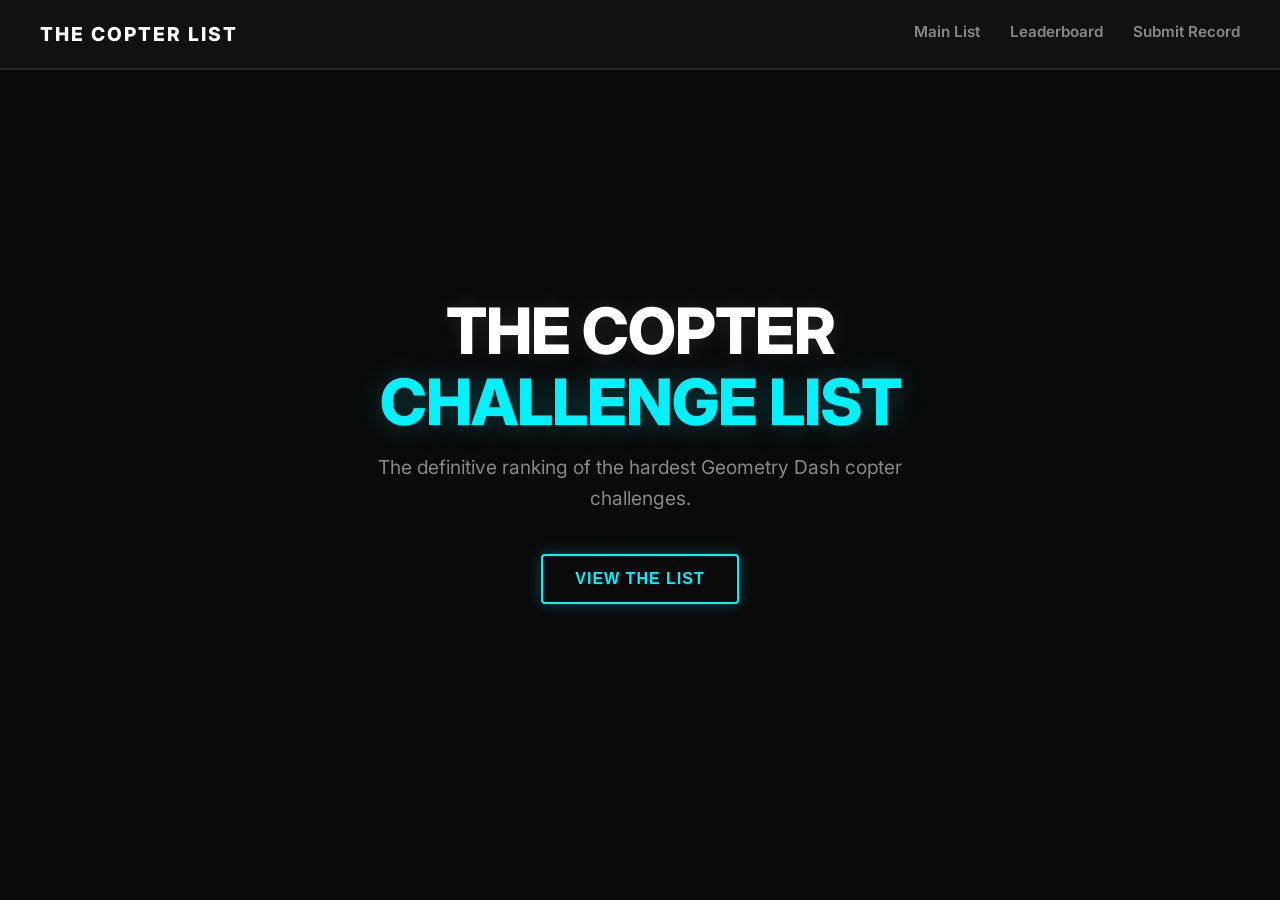
<file: index.html>
<!DOCTYPE html>
<html lang="en">
<head>
    <meta charset="UTF-8">
    <meta name="viewport" content="width=device-width, initial-scale=1.0">
    <title>The Copter Challenge List</title>
    <link rel="icon" type="image/png" href="favicon.png">
    <link rel="stylesheet" href="styles.css">
    <link rel="preconnect" href="https://fonts.googleapis.com">
    <link rel="preconnect" href="https://fonts.gstatic.com" crossorigin>
    <link href="https://fonts.googleapis.com/css2?family=Inter:wght@300;400;600;800&display=swap" rel="stylesheet">
</head>
<body>

    <nav class="navbar" id="main-nav">
        <div class="nav-logo" onclick="window.location.hash = '#home'">THE COPTER LIST</div>
        <div class="nav-links">
            <a href="#list" class="nav-item" id="nav-list">Main List</a>
            <a href="#leaderboard" class="nav-item" id="nav-leaderboard">Leaderboard</a>
            <a href="#submit" class="nav-item" id="nav-submit">Submit Record</a>
        </div>
    </nav>

    <section id="view-home" class="view page-center">
        <div class="landing-container">
            <h1 class="glow-text">THE COPTER<br><span class="accent-text">CHALLENGE LIST</span></h1>
            <p class="subtitle">The definitive ranking of the hardest Geometry Dash copter challenges.</p>
            <button class="btn-primary" onclick="window.location.hash = '#list'">View the List</button>
        </div>
    </section>

    <section id="view-list" class="view container hidden">
        <div class="list-layout" style="display: flex; gap: 20px; align-items: flex-start; flex-wrap: wrap; margin-top: 20px;">
            
            <div class="list-sidebar" style="flex: 1; min-width: 260px;">
                
                <div class="filter-bar" style="margin-bottom: 15px; display: flex; gap: 8px; flex-wrap: wrap;">
                    <button onclick="filterMode('All')" style="background: var(--teal); color: #000; border: none; padding: 6px 12px; border-radius: 4px; font-weight: 600; cursor: pointer; font-size: 0.85rem;">All</button>
                    <button onclick="filterMode('Swingcopter')" style="background: var(--bg-card); color: var(--text-color); border: 1px solid var(--border-color); padding: 6px 12px; border-radius: 4px; font-weight: 600; cursor: pointer; font-size: 0.85rem;">Swing</button>
                    <button onclick="filterMode('Ufocopter')" style="background: var(--bg-card); color: var(--text-color); border: 1px solid var(--border-color); padding: 6px 12px; border-radius: 4px; font-weight: 600; cursor: pointer; font-size: 0.85rem;">UFO</button>
                    <button onclick="filterMode('Shipcopter')" style="background: var(--bg-card); color: var(--text-color); border: 1px solid var(--border-color); padding: 6px 12px; border-radius: 4px; font-weight: 600; cursor: pointer; font-size: 0.85rem;">Ship</button>
                    <button onclick="filterMode('Spidercopter')" style="background: var(--bg-card); color: var(--text-color); border: 1px solid var(--border-color); padding: 6px 12px; border-radius: 4px; font-weight: 600; cursor: pointer; font-size: 0.85rem;">Spider</button>
                    <button onclick="filterMode('Robotcopter')" style="background: var(--bg-card); color: var(--text-color); border: 1px solid var(--border-color); padding: 6px 12px; border-radius: 4px; font-weight: 600; cursor: pointer; font-size: 0.85rem;">Robot</button>
                    <button onclick="filterMode('Cubecopter')" style="background: var(--bg-card); color: var(--text-color); border: 1px solid var(--border-color); padding: 6px 12px; border-radius: 4px; font-weight: 600; cursor: pointer; font-size: 0.85rem;">Cube</button>
                    <button onclick="filterMode('Robtop Swing')" style="background: var(--bg-card); color: var(--text-color); border: 1px solid var(--border-color); padding: 6px 12px; border-radius: 4px; font-weight: 600; cursor: pointer; font-size: 0.85rem;">Vanilla</button>
                </div>

                <div id="levels-container"></div>
            </div>
            
            <div class="list-detail-panel" id="level-detail-panel" style="flex: 2; min-width: 320px;">
                <div class="panel-placeholder">
                    <p>Select a challenge from the list to view video, details, and records.</p>
                </div>
            </div>

            <div class="guidelines-card" style="flex: 1; min-width: 280px; background: var(--bg-card); border: 1px solid var(--border-color); padding: 20px; border-radius: 8px; box-shadow: 0 4px 6px rgba(0,0,0,0.1);">
                <h3 style="margin-top: 0; margin-bottom: 15px; font-size: 1.25rem; color: var(--teal); border-bottom: 1px solid var(--border-color); padding-bottom: 8px; display: flex; justify-content: space-between; align-items: center;">
    <span>List Rules</span>
    <a href="https://discord.gg/jtAmfHNY8" target="_blank" title="Join our Discord Server" style="color: #5865F2; display: inline-flex; align-items: center; transition: transform 0.2s; text-decoration: none;" onmouseover="this.style.transform='scale(1.1)'" onmouseout="this.style.transform='scale(1)'">
        <svg width="24" height="24" viewBox="0 0 24 24" fill="currentColor" style="display: block;">
            <path d="M20.317 4.37a19.791 19.791 0 0 0-4.885-1.515.074.074 0 0 0-.079.037c-.21.375-.444.864-.608 1.25a18.27 18.27 0 0 0-5.487 0 12.64 12.64 0 0 0-.617-1.25.077.077 0 0 0-.079-.037A19.736 19.736 0 0 0 3.677 4.37a.07.07 0 0 0-.032.027C.533 9.046-.32 13.58.099 18.057a.082.082 0 0 0 .031.057 19.9 19.9 0 0 0 5.993 3.03.078.078 0 0 0 .084-.028c.462-.63.874-1.295 1.226-1.994.021-.041.001-.09-.041-.106a13.094 13.094 0 0 1-1.873-.894.077.077 0 0 1-.008-.128c.126-.093.252-.19.372-.287a.075.075 0 0 1 .077-.011c3.92 1.793 8.18 1.793 12.061 0a.073.073 0 0 1 .078.009c.12.099.246.195.373.289a.077.077 0 0 1-.006.127 12.298 12.298 0 0 1-1.873.894.077.077 0 0 0-.041.107c.36.698.772 1.362 1.225 1.993a.076.076 0 0 0 .084.028 19.839 19.839 0 0 0 6.002-3.03a.077.077 0 0 0 .032-.054c.5-5.177-.838-9.674-3.549-13.66a.061.061 0 0 0-.031-.03zM8.02 15.33c-1.183 0-2.157-1.085-2.157-2.419 0-1.333.956-2.419 2.156-2.419 1.21 0 2.176 1.096 2.157 2.42 0 1.333-.956 2.418-2.156 2.418zm7.975 0c-1.183 0-2.157-1.085-2.157-2.419 0-1.333.955-2.419 2.156-2.419 1.21 0 2.176 1.096 2.157 2.42 0 1.333-.946 2.418-2.156 2.418z"/>
        </svg>
    </a>
</h3>
                <ol style="margin: 0; padding-left: 18px; display: flex; flex-direction: column; gap: 10px; font-size: 0.88rem; line-height: 1.4; color: #ddd;">
                    <li><strong>ONLY Copter:</strong> Gameplay must only consist of swingcopter forms.</li>
                    <li><strong>Duration:</strong> Length must be between 10 and 30 seconds.</li>
                    <li><strong>Decoration:</strong> Presentable layouts or decorated levels only.</li>
                    <li><strong>Submissions:</strong> Require audible clicks, cheat indicators, and CPS.</li>
                    <li><strong>Audio:</strong> Provide NONG downloads unless available on Jukebox.</li>
                    <li><strong>Conduct:</strong> No harassment or explicit hate speech allowed.</li>
                    <li><strong>Staff:</strong> Show respect to volunteering moderators.</li>
                    <li><strong>Plagiarism:</strong> Zero tolerance for copied gameplay.</li>
                    <li><strong>Have funnnn!</strong> 🎉</li>
                </ol>
            </div>

        </div>
    </section>

    <section id="view-leaderboard" class="view container hidden">
        <div class="card">
            <h2 class="section-title">Player Leaderboard</h2>
            <div class="table-wrapper">
                <table class="data-table">
                    <thead>
                        <tr>
                            <th>Rank</th>
                            <th>Player</th>
                            <th>Completed Challenges</th>
                            <th>Points</th>
                        </tr>
                    </thead>
                    <tbody id="leaderboard-container">
                        </tbody>
                </table>
            </div>
        </div>
    </section>

    <section id="view-submit" class="view container hidden">
    <div class="card max-w-md">
        <h2 class="section-title">Submit a Record</h2>
        <p style="color: #aaa; margin-bottom: 20px; font-size: 0.9rem;">Ensure you have video proof with clicks audible before submitting.</p>

        <!-- THE NEW LINK BUTTON -->
        <a href="https://docs.google.com/forms/d/e/1FAIpQLSc0yJ1CSbgXF95pNdj706lMqWDLv0QqaqrTU9pVQqVFEP4DYg/viewform?usp=dialog" 
           target="_blank" 
           class="btn btn-primary" 
           style="display: block; text-align: center; text-decoration: none; width: 100%; margin-top: 10px;">
           Open Submission Form
        </a>
    </div>
</section>

    <script src="app.js"></script>
</body>
</html>
</file>
<file: styles.css>
/* ================= GLOBAL RESETS & VARIABLES ================= */
:root {
    --bg-darker: #0a0a0a;
    --bg-dark: #121212;
    --bg-card: #1a1a1a;
    --bg-card-hover: #222222;
    --teal: #00f2ff;
    --teal-glow: rgba(0, 242, 255, 0.25);
    --text-main: #ffffff;
    --text-muted: #888888;
    --border-color: #262626;
    
    /* Copter Badge Colors */
    --badge-ship: #3b82f6;
    --badge-swing: #a855f7;
    --badge-ufo: #eab308;
    --badge-cube: #22c55e;
    --badge-robot: #ef4444;
    --badge-robtop: #ec4899;
}

* {
    box-sizing: border-box;
    margin: 0;
    padding: 0;
}

body {
    background-color: var(--bg-darker);
    color: var(--text-main);
    font-family: 'Inter', sans-serif;
    overflow-x: hidden;
    line-height: 1.6;
}

/* ================= SCROLLBARS ================= */
::-webkit-scrollbar {
    width: 8px;
}
::-webkit-scrollbar-track {
    background: var(--bg-darker);
}
::-webkit-scrollbar-thumb {
    background: #333;
    border-radius: 4px;
}
::-webkit-scrollbar-thumb:hover {
    background: var(--teal);
}

/* ================= LAYOUT CONTAINER ================= */
.container {
    max-width: 1200px;
    margin: 100px auto 40px auto;
    padding: 0 20px;
}
.hidden {
    display: none !important;
}
.max-w-md {
    max-width: 600px;
    margin: 0 auto;
}

/* ================= NAVIGATION BAR ================= */
.navbar {
    position: fixed;
    top: 0;
    left: 0;
    right: 0;
    height: 70px;
    background-color: rgba(18, 18, 18, 0.95);
    border-bottom: 2px solid var(--border-color);
    display: flex;
    justify-content: space-between;
    align-items: center;
    padding: 0 40px;
    z-index: 1000;
    backdrop-filter: blur(10px);
    transition: border-color 0.3s ease;
}
.navbar.in-use {
    border-bottom-color: var(--teal);
}
.nav-logo {
    font-weight: 800;
    font-size: 1.2rem;
    letter-spacing: 2px;
    cursor: pointer;
    color: var(--text-main);
}
.nav-links {
    display: flex;
    gap: 30px;
}
.nav-item {
    color: var(--text-muted);
    text-decoration: none;
    font-weight: 600;
    font-size: 0.95rem;
    transition: color 0.2s, border-bottom 0.2s;
    padding: 22px 0;
    border-bottom: 3px solid transparent;
}
.nav-item:hover, .nav-item.active {
    color: var(--teal);
}
.nav-item.active {
    border-bottom: 3px solid var(--teal);
}

/* ================= LANDING PAGE ================= */
.page-center {
    display: flex;
    justify-content: center;
    align-items: center;
    min-height: 100vh;
    padding: 20px;
    text-align: center;
}
.landing-container h1 {
    font-size: 4rem;
    font-weight: 800;
    line-height: 1.1;
    margin-bottom: 15px;
    letter-spacing: -1px;
}
.glow-text {
    text-shadow: 0 0 20px rgba(255, 255, 255, 0.1);
}
.accent-text {
    color: var(--teal);
    text-shadow: 0 0 30px var(--teal-glow);
}
.subtitle {
    color: var(--text-muted);
    font-size: 1.2rem;
    margin-bottom: 40px;
    max-width: 600px;
}

/* ================= BUTTONS ================= */
.btn-primary {
    background-color: transparent;
    color: var(--teal);
    border: 2px solid var(--teal);
    padding: 14px 32px;
    font-size: 1rem;
    font-weight: 600;
    border-radius: 4px;
    cursor: pointer;
    text-transform: uppercase;
    letter-spacing: 1px;
    transition: all 0.3s cubic-bezier(0.4, 0, 0.2, 1);
    box-shadow: 0 0 15px var(--teal-glow);
}
.btn-primary:hover {
    background-color: var(--teal);
    color: var(--bg-darker);
    box-shadow: 0 0 30px var(--teal);
    transform: translateY(-2px);
}

/* ================= SHITTY-LIST SPLIT LAYOUT ================= */
.list-layout {
    display: grid;
    grid-template-columns: 380px 1fr;
    gap: 25px;
    height: calc(100vh - 160px);
}
.list-sidebar {
    background-color: var(--bg-dark);
    border: 1px solid var(--border-color);
    border-radius: 6px;
    overflow-y: auto;
    padding: 10px;
}
.list-detail-panel {
    background-color: var(--bg-dark);
    border: 1px solid var(--border-color);
    border-radius: 6px;
    padding: 30px;
    overflow-y: auto;
    position: relative;
}

/* ================= LEVEL CARD ITEMS ================= */
.level-item {
    background-color: var(--bg-card);
    border: 1px solid transparent;
    border-left: 4px solid var(--border-color);
    padding: 15px;
    margin-bottom: 10px;
    border-radius: 4px;
    cursor: pointer;
    display: flex;
    align-items: center;
    justify-content: space-between;
    transition: all 0.2s ease;
}
.level-item:hover {
    background-color: var(--bg-card-hover);
    border-left-color: var(--text-muted);
}
.level-item.active {
    background-color: var(--bg-card-hover);
    border-color: var(--border-color);
    border-left-color: var(--teal);
    box-shadow: 0 0 15px rgba(0, 242, 255, 0.05);
}
.level-info-meta {
    display: flex;
    flex-direction: column;
}
.level-title-row {
    font-weight: 600;
    font-size: 1.05rem;
}
.level-rank {
    color: var(--teal);
    margin-right: 8px;
    font-weight: 800;
}
.level-creator {
    font-size: 0.85rem;
    color: var(--text-muted);
    margin-top: 2px;
}

/* GAME MODE BADGES */
.badge {
    font-size: 0.7rem;
    font-weight: 800;
    padding: 4px 8px;
    border-radius: 3px;
    text-transform: uppercase;
    letter-spacing: 0.5px;
}
.badge-ship { background-color: rgba(59, 130, 246, 0.15); color: var(--badge-ship); border: 1px solid var(--badge-ship); }
.badge-swing { background-color: rgba(168, 85, 247, 0.15); color: var(--badge-swing); border: 1px solid var(--badge-swing); }
.badge-ufo { background-color: rgba(234, 179, 8, 0.15); color: var(--badge-ufo); border: 1px solid var(--badge-ufo); }
.badge-cube { background-color: rgba(34, 197, 94, 0.15); color: var(--badge-cube); border: 1px solid var(--badge-cube); }
.badge-robot { background-color: rgba(239, 68, 68, 0.15); color: var(--badge-robot); border: 1px solid var(--badge-robot); }
.badge-robtop { background-color: rgba(236, 72, 153, 0.15); color: var(--badge-robtop); border: 1px solid var(--badge-robtop); }

/* ================= DETAIL VIEW COMPONENTS ================= */
.panel-placeholder {
    display: flex;
    justify-content: center;
    align-items: center;
    height: 100%;
    color: var(--text-muted);
    text-align: center;
}
.detail-header {
    border-bottom: 1px solid var(--border-color);
    padding-bottom: 20px;
    margin-bottom: 20px;
}
.detail-title {
    font-size: 2rem;
    font-weight: 800;
}
.video-container {
    position: relative;
    width: 100%;
    padding-bottom: 56.25%; /* 16:9 Aspect Ratio */
    margin-bottom: 25px;
    border-radius: 6px;
    overflow: hidden;
    border: 1px solid var(--border-color);
}
.video-container iframe {
    position: absolute;
    top: 0;
    left: 0;
    width: 100%;
    height: 100%;
}
.no-video {
    position: absolute;
    top: 0;
    left: 0;
    width: 100%;
    height: 100%;
    background-color: var(--bg-card);
    display: flex;
    justify-content: center;
    align-items: center;
    color: var(--text-muted);
}
.detail-description {
    background-color: var(--bg-card);
    padding: 15px 20px;
    border-left: 3px solid var(--teal);
    border-radius: 0 4px 4px 0;
    margin-bottom: 25px;
}

/* ================= STANDARD CARDS & TABLES ================= */
.card {
    background-color: var(--bg-dark);
    border: 1px solid var(--border-color);
    border-radius: 6px;
    padding: 35px;
}
.section-title {
    font-size: 1.8rem;
    font-weight: 700;
    margin-bottom: 25px;
    border-left: 4px solid var(--teal);
    padding-left: 15px;
}
.table-wrapper {
    width: 100%;
    overflow-x: auto;
}
.data-table {
    width: 100%;
    border-collapse: collapse;
    text-align: left;
}
.data-table th {
    padding: 15px;
    border-bottom: 2px solid var(--border-color);
    color: var(--text-muted);
    font-weight: 600;
    font-size: 0.9rem;
    text-transform: uppercase;
}
.data-table td {
    padding: 15px;
    border-bottom: 1px solid var(--border-color);
    font-size: 0.95rem;
}
.data-table tr:hover td {
    background-color: rgba(255, 255, 255, 0.02);
}

/* ================= FORMS ================= */
.form-group {
    margin-bottom: 20px;
}
.form-group label {
    display: block;
    font-size: 0.85rem;
    font-weight: 600;
    text-transform: uppercase;
    margin-bottom: 8px;
    color: var(--text-muted);
}
.form-group input {
    width: 100%;
    background-color: var(--bg-card);
    border: 1px solid var(--border-color);
    padding: 12px 16px;
    color: white;
    font-family: inherit;
    border-radius: 4px;
    transition: border-color 0.2s;
}
.form-group input:focus {
    outline: none;
    border-color: var(--teal);
}

/* ================= RESPONSIVENESS ================= */
@media (max-width: 900px) {
    .list-layout {
        grid-template-columns: 1fr;
        height: auto;
    }
    .list-sidebar {
        height: 300px;
    }
    .navbar {
        padding: 0 20px;
    }
    .nav-links {
        gap: 15px;
    }
    .landing-container h1 {
        font-size: 2.5rem;
    }
}
</file>
